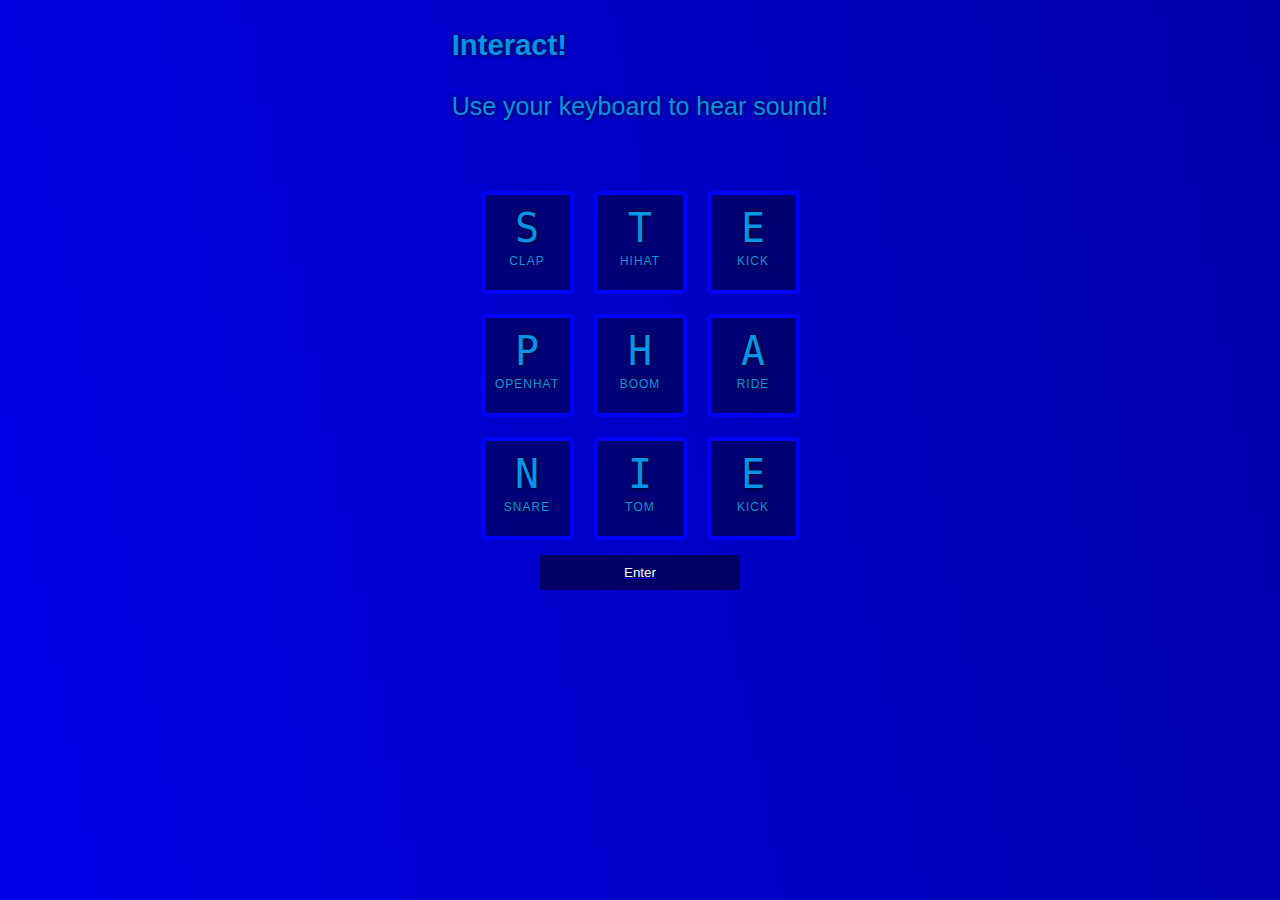
<file: html/drumkit.html>
<!DOCTYPE html>
<html lang="en">
<head>
    <meta charset="UTF-8">
    <title>JS Drum Kit</title>
    <link rel="stylesheet" href="../css/drumkit.css">
</head>
<body>
  <div class="directions">
    <h3>Interact!</h3>
    <p>Use your keyboard to hear sound!</p>
  </div>
  <div class="keys">
    <div data-key="83" class="key">
      <kbd>S</kbd>
      <span class="sound">clap</span>
    </div>
    <div data-key="84" class="key">
      <kbd>T</kbd>
      <span class="sound">hihat</span>
    </div>
    <div data-key="69" class="key">
      <kbd>E</kbd>
      <span class="sound">kick</span>
    </div>
    <div data-key="80" class="key">
      <kbd>P</kbd>
      <span class="sound">openhat</span>
    </div>
    <div data-key="72" class="key">
      <kbd>H</kbd>
      <span class="sound">boom</span>
    </div>
    <div data-key="65" class="key">
      <kbd>A</kbd>
      <span class="sound">ride</span>
    </div>
    <div data-key="78" class="key">
      <kbd>N</kbd>
      <span class="sound">snare</span>
    </div>
    <div data-key="73" class="key">
      <kbd>I</kbd>
      <span class="sound">tom</span>
    </div>
    <div data-key="69" class="key">
      <kbd>E</kbd>
      <span class="sound">kick</span>
    </div>
  </div>

  <audio data-key="83" src="../sounds/clap.wav"></audio>
  <audio data-key="84" src="../sounds/hihat.wav"></audio>
  <audio data-key="69" src="../sounds/kick.wav"></audio>
  <audio data-key="80" src="../sounds/openhat.wav"></audio>
  <audio data-key="72" src="../sounds/boom.wav"></audio>
  <audio data-key="65" src="../sounds/ride.wav"></audio>
  <audio data-key="78" src="../sounds/snare.wav"></audio>
  <audio data-key="73" src="../sounds/tom.wav"></audio>
  <audio data-key="69" src="../sounds/kick.wav"></audio>

  <div>
		<p>
      <a href="./index.html"><button id="enter">Enter</button></a>
		</p>
	</div>
<script src="../js/script.js" charset="utf-8"></script>

</body>
</html>
</file>
<file: css/drumkit.css>
html {
  font-size: 10px;
  /* background: url(../images/blur-close-up.jpg); */
  /* background-size: cover; */
  /* background-repeat: no-repeat; */
  width: 100%;
  height: 100%;
  background: linear-gradient(79deg, blue, #000);
  background-size: 400% 400%;
  animation: custom-animation-gradient 30s ease infinite;
}

@keyframes custom-animation-gradient {
  0%{background-position:0% 66%}
  50%{background-position:100% 35%}
  100%{background-position:0% 66%}
}

body,html {
  margin: 0;
  padding: 0;
  font-family: sans-serif;
}

.directions{
  align-items: center;
  justify-content: center;
  display: grid;
  grid-gap: 0px;
  font-family: sans-serif;
  font-size: 25px;
  color: rgb(0, 148, 237);
  text-shadow: 0 0 .5rem black;
}

p {
  margin-top: 0;
  margin-bottom: 0;
  margin-left: 0;
  margin-bottom: 60px;
}

.keys {
  align-items: center;
  justify-content: center;
  display: grid;
  grid-gap: 0px;
  grid-template-areas:
   "s t e"
   "p h a"
   "n i c"
}

.key {
  border: .4rem solid blue;
  border-radius: .5rem;
  margin: 1rem;
  font-size: 1.5rem;
  padding: 1rem .5rem;
  transition: all .07s ease;
  width: 5em;
  height: 5em;
  text-align: center;
  color: rgb(0, 148, 237);
  background: rgba(0,0,0,0.4);
  text-shadow: 0 0 .5rem black;
}

.playing {
  transform: scale(1.1);
  border-color: rgb(17, 0, 125);
  box-shadow: 0 0 1rem rgb(17, 0, 125);
}

kbd {
  display: grid;
  font-size: 4rem;
}

.sound {
  font-size: 1.2rem;
  text-transform: uppercase;
  letter-spacing: .1rem;
  color: rgb(0, 148, 237);
}

#enter {
	background-color: rgba(0, 0, 0, 0.5);
	color: #fff;
	border: 10px;
	margin: 5px auto;
	width: 200px;
	padding: 10px;
  align-items: center;
  justify-content: center;
  display: grid;
  grid-gap: 0px;
}

button:hover {
  border-radius: 20px;
  font-weight: 900;
  opacity: .9;
  transition-duration: .5s;
}
</file>
